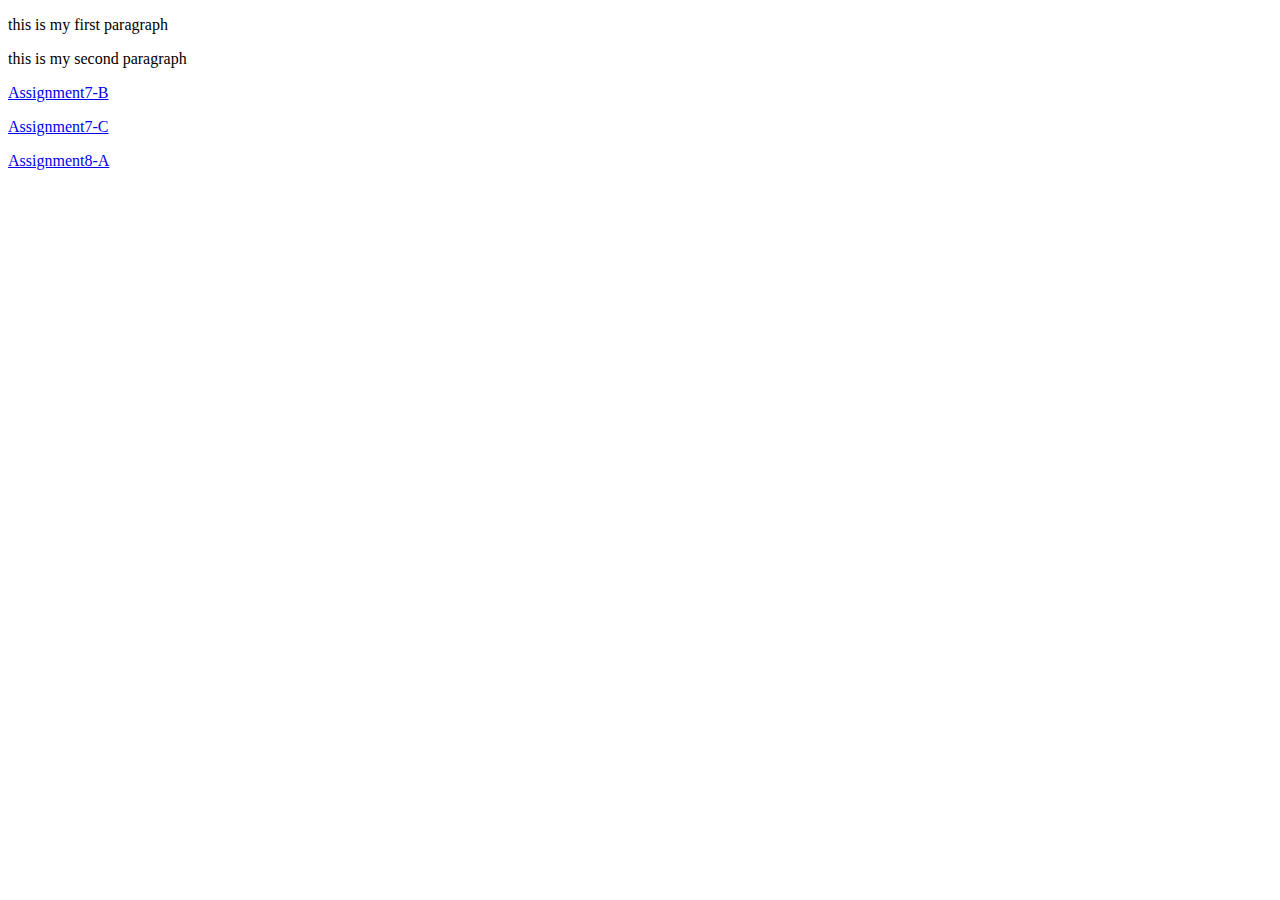
<file: index.html>
<!DOCTYPE html>

<html>

<head>

    <title>March 23, 2021</title>

</head>

<body>
    <p>this is my first paragraph</p>
    <p>this is my second paragraph</p>
    <p><a href="Assignment 7-B.html">Assignment7-B</a></p>
    <p><a href="Assignment 7-C.html">Assignment7-C</a></p>
    <p><a href="Assignment 8-A.html">Assignment8-A</a></p>

    



</body>


</html>
</file>
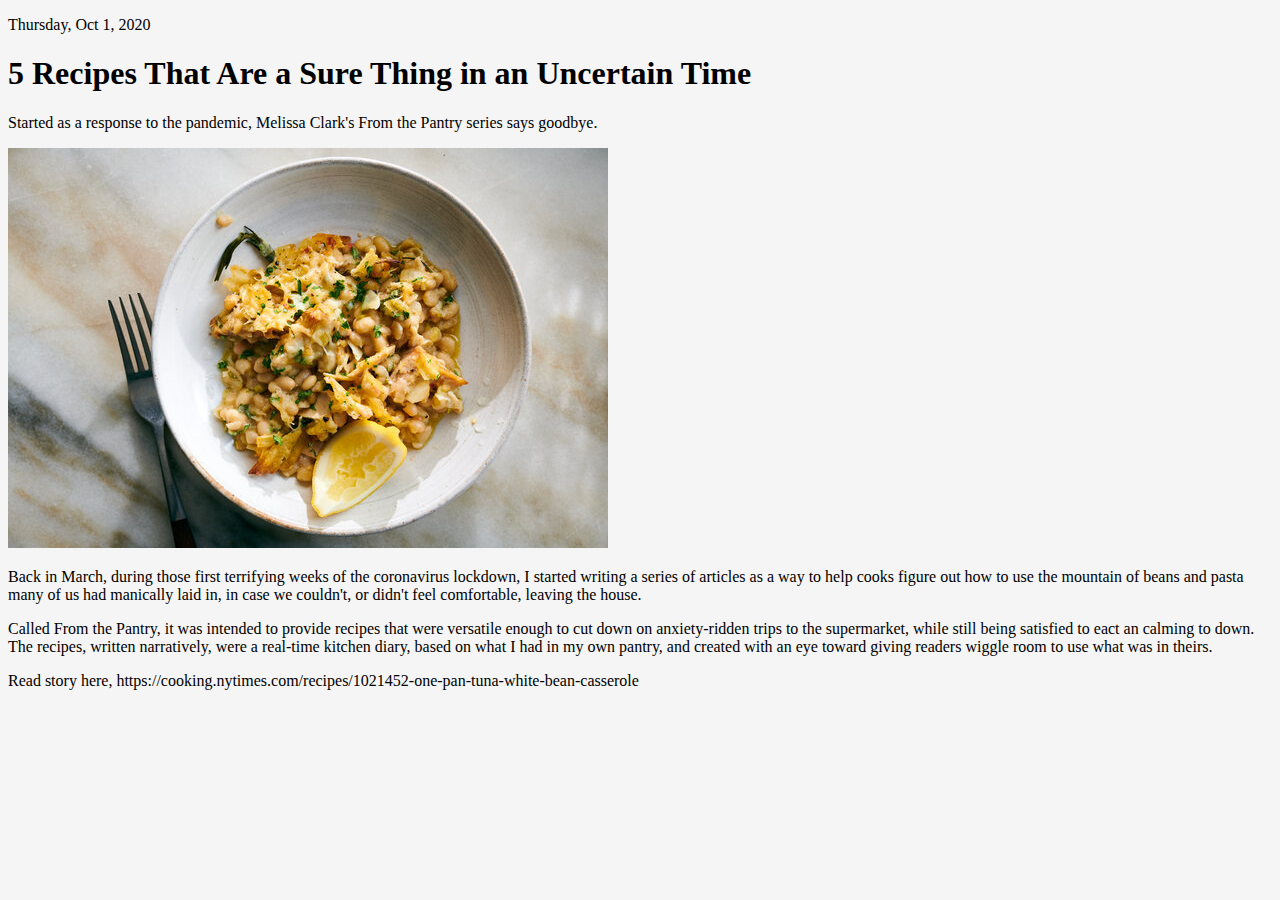
<file: Assignment 7-B.html>
<!DOCTYPE html>

<html>

<title>Assignment 7-B</title>

<link rel="stylesheet" type="text/css" href="default.css"


<body>
    <p>Thursday, Oct 1, 2020</p>
    <h1>5 Recipes That Are a Sure Thing in an Uncertain Time</h1>
    <p>Started as a response to the pandemic, Melissa Clark's From the Pantry series says goodbye.</p>
    <img src="beans.jpg">
    <p>Back in March, during those first terrifying weeks of the coronavirus lockdown, I started writing a series of articles as a way to help cooks figure out how to use the mountain of beans and pasta many of us had manically laid in, in case we couldn't, or didn't feel comfortable, leaving the house.</p>
    <p>Called From the Pantry, it was intended to provide recipes that were versatile enough to cut down on anxiety-ridden trips to the supermarket, while still being satisfied to eact an calming to down. The recipes, written narratively, were a real-time kitchen diary, based on what I had in my own pantry, and created with an eye toward giving readers wiggle room to use what was in theirs.</p>
    <p>Read story here,
        https://cooking.nytimes.com/recipes/1021452-one-pan-tuna-white-bean-casserole
    </p>
</body>
</html>
</file>
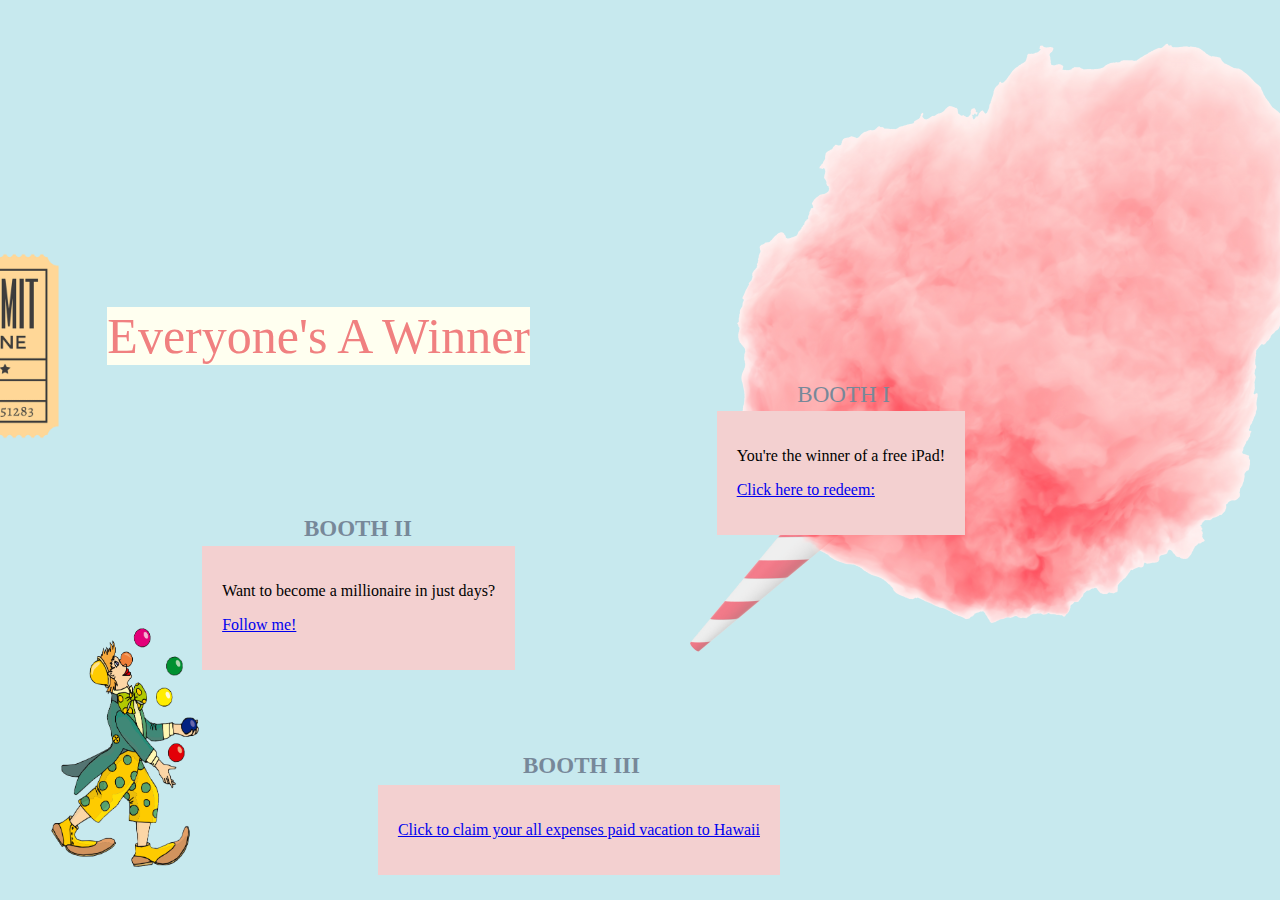
<file: Assignment 7-C.html>
<!DOCTYPE html>

<html>

<link rel="stylesheet" type="text/css" href="7cStylesheet.css">

<head>


</head>

<title>Assignment 7-C</title>

<body>

    <h3>BOOTH II</h3>

    <h4>BOOTH III</h4>
    <h6> <img src="jugglier.png" width="150px"></h6>

    <h8>Everyone's A Winner</h8>

    <h12>BOOTH I</h12>

    <h13> <img src="ticket.png" width="200"></h13>

    <div id="paragraphone">
        <p>You're the winner of a free iPad!</p>
        <p> <a href="https://www.merriam-webster.com/dictionary/gullible">Click here to redeem:</a></p>
    </div>

    <div id="paragraphtwo">
        <p>Want to become a millionaire in just days?</p>
        <p> <a href="https://www.merriam-webster.com/dictionary/dead-end">Follow me!</a></p>
    </div>

    <div id="paragraphthree">
        <p> <a href="https://www.youtube.com/watch?v=dQw4w9WgXcQ">Click to claim your all expenses paid vacation to Hawaii</a></p>
    </div>







    
</body>


</html>
</file>
<file: default.css>
body{
    background-color: whitesmoke;
    margin-top: 1ch;
    margin-bottom: 1ch;
    margin-left: 1ch;
    margin-right: 1ch;
    }

}

h1{
    font-size: 24;
}

h1{
    font-size: 24;
}
</file>
<file: 7cStylesheet.css>
body{

    background-color: rgb(199, 233, 238);
    background-image: url(cottoncandy.png);
    background-repeat: no-repeat;
    background-position: 465px 0px;

}

h3{
    position: absolute;
    right: 868px;
    color: lightslategray;
    font-size: 23px;
    bottom: 335px;
}

h4{
    position: absolute;
    font-size: 23px;
    color: lightslategray;
    bottom: 90px;
    right: 640px;
}

h6{
    position: absolute;
    bottom: 5px;
    right: 1080px;
}

h8{
    color:lightcoral;
    background-color: ivory;
    font-size: 50px;
    position: absolute;
    right: 750px;
    bottom: 535px;
}

h11{
    position: absolute;
    right: 430px;
    bottom: 10px;
}

h12{
    position: absolute;
    right: 390px;
    bottom: 492px;
    font-size: 23px;
    color: lightslategray;
    font: bolder;

}

h13{
    position: absolute;
    right: 1175px;
    bottom: 450px;
}

#paragraphone {
    position: absolute;
    background-color: rgb(243, 208, 208);
    right: 315px;
    bottom: 365px;
    padding: 20px;

}

#paragraphtwo {
    position: absolute;
    background-color: rgb(243, 208, 208);
    padding: 20px;
    bottom: 230px;
    right: 765px;
}

#paragraphthree {
    position: absolute;
    background-color: rgb(243, 208, 208);
    padding: 20px;
    bottom: 25px;
    right: 500px;
}
</file>
